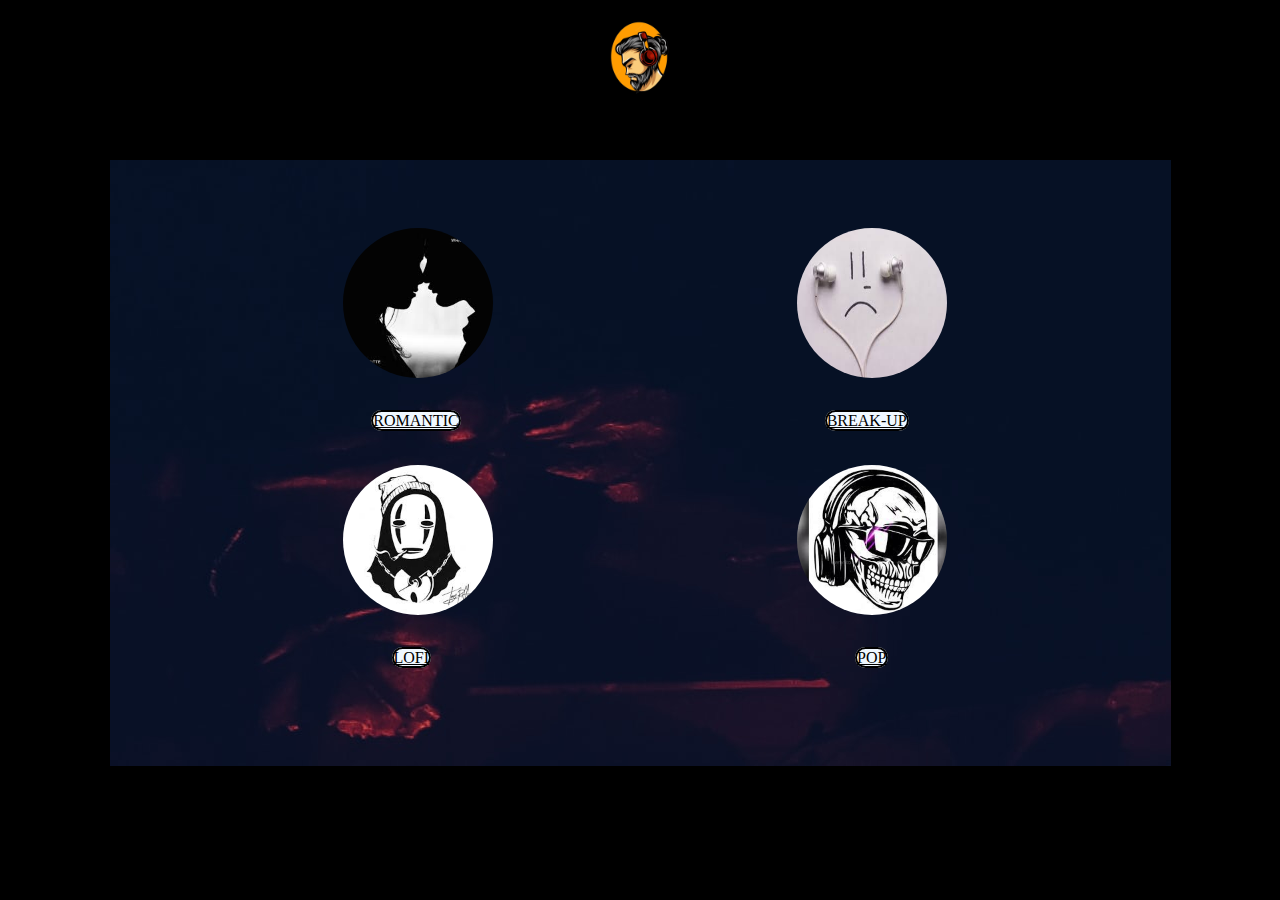
<file: HOMEPAGE.html>
<!DOCTYPE html>
<html lang="en">

<head>
    <meta charset="UTF-8">
    <meta http-equiv="X-UA-Compatible" content="IE=edge">
    <meta name="viewport" content="width=device-width, initial-scale=1.0">
    <title>HOMEPAGE</title>
    <link rel="stylesheet" href="style2.css">
</head>

<body style="background-color: black;">
    <nav>
        <img class="logo" src="listen.png">
        <p>Spotify</p>
    </nav>
    <div class="container">
        <img class="hello" src="romantic.jpeg">
        <img class="hello1" src="sad.jpeg"><br>
        <a href="index.html" class="btn-submit">ROMANTIC</a>
        <a href="index.html" class="btn-submit">BREAK-UP</a><br>
        <img class="hello" src="lofi1.jpeg">
        <img class="hello1" src="pop.jpeg"><br>
        <a href="index.html" class="btn-submit1">LOFI</a>
        <a href="index.html" class="btn-submit1">POP</a>
    </div>
</body>

</html>
</file>
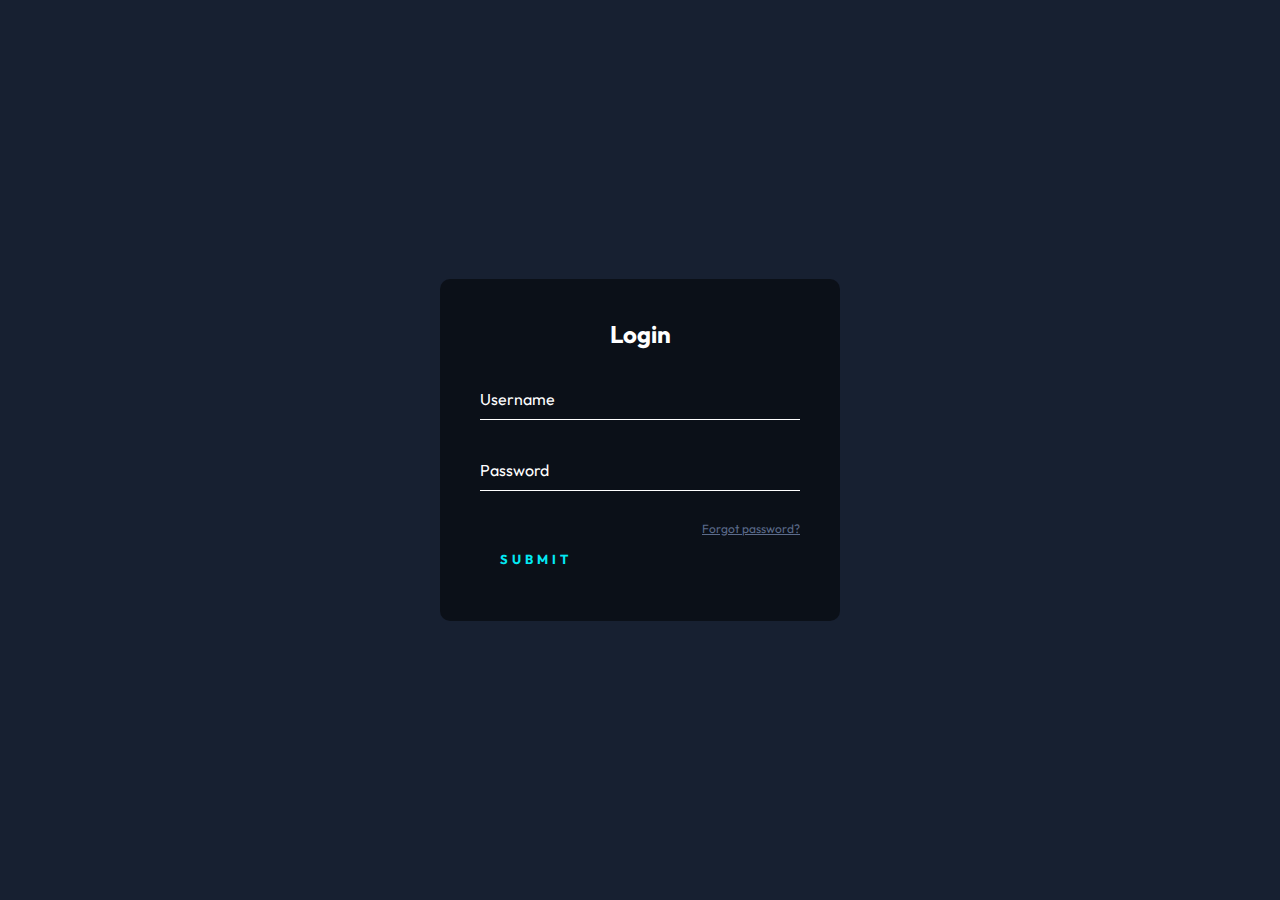
<file: login.html>
<!DOCTYPE html>
<html lang="en">

<head>
    <meta charset="UTF-8">
    <meta http-equiv="X-UA-Compatible" content="IE=edge">
    <meta name="viewport" content="width=device-width, initial-scale=1.0">
    <link rel="stylesheet" href="stylel.css">
</head>

<body>
    <div class="login-box">
        <h2>Login</h2>
        <form>
            <div class="user-box">
                <input type="text" name="" required="">
                <label>Username</label>
            </div>

            <div class="user-box">
                <input type="password" name="" required="">
                <label>Password</label>
            </div>
            <div>
                <a href="#" class="forgot__pass">Forgot password?</a>
            </div>
            <a class="btn__submit" href="HOMEPAGE.html">
                <span></span>
                <span></span>
                <span></span>
                <span></span> Submit
            </a>
        </form>
    </div>
</file>
<file: style2.css>
.logo {
    display: block;
    margin: 0 auto;
    width: 100px;
    height: 100px;
}

.container {
    text-align: center;
    max-width: 995px;
    border: 2px solid black;
    background-image: url('bg1.jpeg');
    margin: auto;
    height: 60vh;
    padding: 33px;
}

.btn-submit {
    max-width: 500px;
    border-radius: 40px;
    border: 2px solid black;
    height: 30px;
    width: 500px;
    margin-right: 180px;
    margin-left: 180px;
    text-align: center;
}

.btn-submit1 {
    max-width: 500px;
    border-radius: 40px;
    border: 2px solid black;
    height: 30px;
    width: 500px;
    margin-right: 210px;
    margin-left: 210px;
    text-align: center;
}

.hello {
    width: 150px;
    height: 150px;
    border-radius: 100%;
    text-align: left;
    margin-top: 35px;
    margin-bottom: 30px;
    margin-left: 10px;
    margin-right: 300px;
}

a {
    color: black;
}

a:link {
    background-color: aliceblue;
    border-radius: 30px;
}

a:hover {
    background-color: rgb(203, 165, 68);
    border-radius: 30px;
}

.hello1 {
    width: 150px;
    height: 150px;
    border-radius: 100%;
    text-align: right;
    margin-top: auto;
    margin-bottom: 30px;
    margin-left: auto;
    margin-right: auto;
}
</file>
<file: stylel.css>
@import url('https://fonts.googleapis.com/css2?family=Outfit:wght@100;200;300;400;500;600;700;800;900&display=swap');
html {
    height: 100%;
}

body {
    margin: 0;
    padding: 0;
    background: #172031
}

* {
    font-family: 'Outfit', sans-serif;
}

.login-box {
    position: absolute;
    top: 50%;
    left: 50%;
    width: 400px;
    padding: 40px;
    transform: translate(-50%, -50%);
    background: rgba(0, 0, 0, .5);
    box-sizing: border-box;
    /* box-shadow: 0 15px 25px rgba(0, 0, 0, .6); */
    border-radius: 10px;
}

.login-box h2 {
    margin: 0 0 30px;
    padding: 0;
    color: #fff;
    text-align: center;
}

.login-box .user-box {
    position: relative;
}

.login-box .user-box input {
    width: 100%;
    padding: 10px 0;
    font-size: 16px;
    color: #fff;
    margin-bottom: 30px;
    border: none;
    border-bottom: 1px solid #fff;
    outline: none;
    background: transparent;
}

.login-box .user-box label {
    position: absolute;
    top: 0;
    left: 0;
    padding: 10px 0;
    font-size: 16px;
    color: #fff;
    pointer-events: none;
    transition: .5s;
}

.login-box .user-box input:focus~label,
.login-box .user-box input:valid~label {
    top: -20px;
    left: 0;
    color: #03e9f4;
    font-size: 12px;
}

.forgot__pass {
    font-size: 12px;
    color: #5b6b8b;
    float: right;
}

.btn__submit {
    position: relative;
    display: inline-block;
    padding: 10px 20px;
    color: #03e9f4;
    font-size: 13px;
    font-weight: 700;
    text-decoration: none;
    text-transform: uppercase;
    overflow: hidden;
    transition: .5s;
    margin-top: 20px;
    letter-spacing: 4px
}

.btn__submit:hover {
    background: #03e9f4;
    color: rgb(10, 11, 21);
    border-radius: 5px;
}

.btn__submit span {
    position: absolute;
    display: block;
}

.btn__submit span:nth-child(1) {
    top: 0;
    left: -100%;
    width: 100%;
    height: 2px;
    background: linear-gradient(90deg, transparent, #03e9f4);
    animation: btn-anim1 1s linear infinite;
}

@keyframes btn-anim1 {
    0% {
        left: -100%;
    }
    50%,
    100% {
        left: 100%;
    }
}

.btn__submit span:nth-child(2) {
    top: -100%;
    right: 0;
    width: 2px;
    height: 100%;
    background: linear-gradient(180deg, transparent, #03e9f4);
    animation: btn-anim2 1s linear infinite;
    animation-delay: .25s
}

@keyframes btn-anim2 {
    0% {
        top: -100%;
    }
    50%,
    100% {
        top: 100%;
    }
}

.btn__submit span:nth-child(3) {
    bottom: 0;
    right: -100%;
    width: 100%;
    height: 2px;
    background: linear-gradient(270deg, transparent, #03e9f4);
    animation: btn-anim3 1s linear infinite;
    animation-delay: .5s
}

@keyframes btn-anim3 {
    0% {
        right: -100%;
    }
    50%,
    100% {
        right: 100%;
    }
}

.btn__submit span:nth-child(4) {
    bottom: -100%;
    left: 0;
    width: 2px;
    height: 100%;
    background: linear-gradient(360deg, transparent, #03e9f4);
    animation: btn-anim4 1s linear infinite;
    animation-delay: .75s
}

@keyframes btn-anim4 {
    0% {
        bottom: -100%;
    }
    50%,
    100% {
        bottom: 100%;
    }
}
</file>
